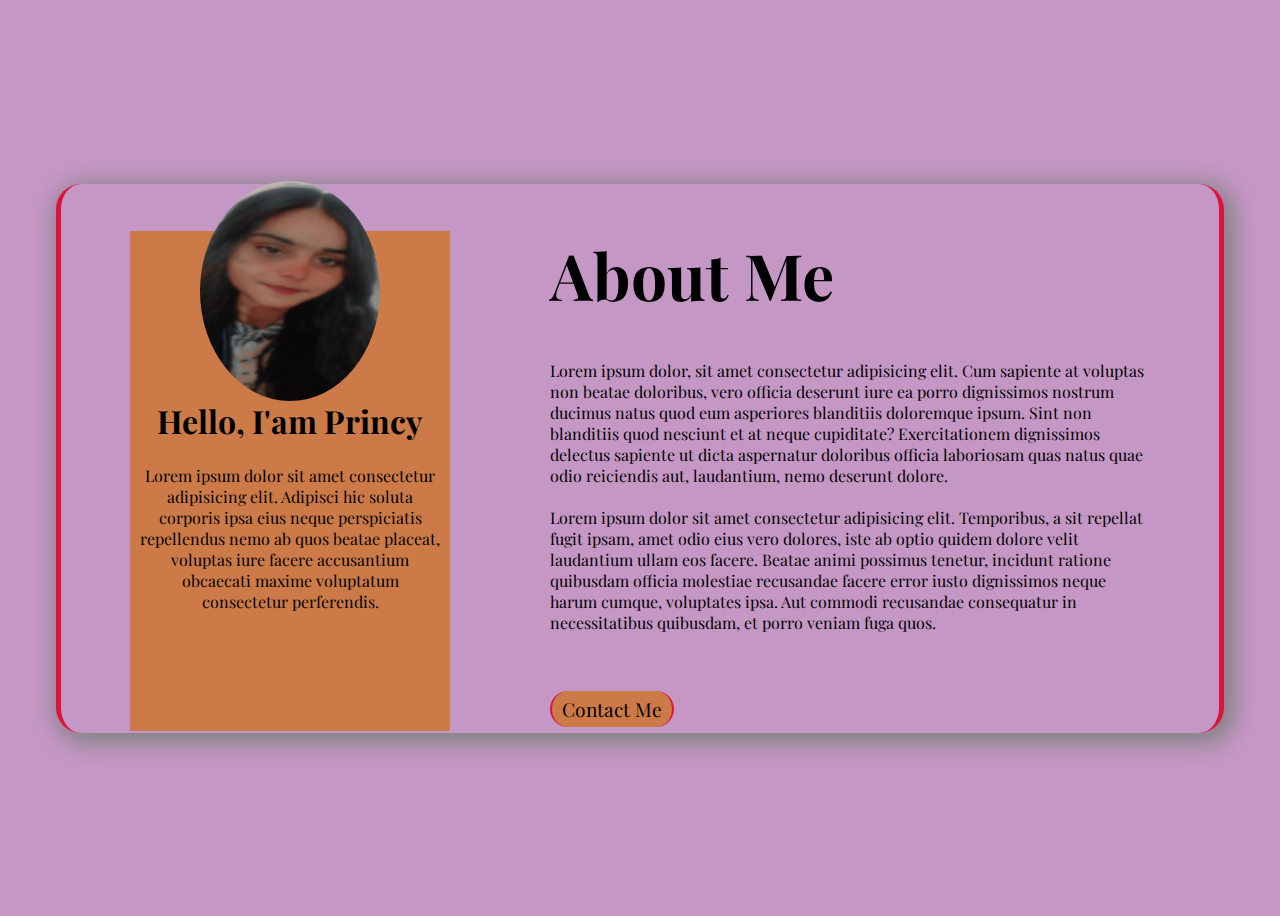
<file: Aboutus.html>
<!DOCTYPE html>
<html lang="en">
<head>
    <meta charset="UTF-8">
    <meta name="viewport" content="width=device-width, initial-scale=1.0">
    <link rel="stylesheet" href="style.css">
    <link rel="stylesheet" href="https://cdnjs.cloudflare.com/ajax/libs/font-awesome/6.4.2/css/all.min.css" integrity="sha512-z3gLpd7yknf1YoNbCzqRKc4qyor8gaKU1qmn+CShxbuBusANI9QpRohGBreCFkKxLhei6S9CQXFEbbKuqLg0DA==" crossorigin="anonymous" referrerpolicy="no-referrer" />
    <link href="https://fonts.googleapis.com/css?family=Playfair+Display:regular,500,600,700,800,900,italic,500italic,600italic,700italic,800italic,900italic" rel="stylesheet" />
    <link href="https://fonts.googleapis.com/css?family=Inter:100,200,300,regular,500,600,700,800,900" rel="stylesheet" />

    <title>About us</title>
</head>
<body>

    <div class="main-box">
        <div class="img-box myimg">
            <img src="Snapchat-449449791.jpg" alt="">
            <br>
            <center>
                <p style="padding-top: 110px;">
                      <h1>Hello, I'am Princy</h1>
                   <p style="text-align: center; padding: 2px 10px;">
                    Lorem ipsum dolor sit amet consectetur adipisicing elit.
                     Adipisci hic soluta corporis ipsa eius neque perspiciatis
                      repellendus nemo ab quos beatae placeat, voluptas iure
                       facere accusantium obcaecati maxime voluptatum consectetur 
                       perferendis. 
                    </p>
                </p>
                <br>
                <br>
                <i class="fa-brands fa-linkedin"></i>
                <i class="fa-brands fa-square-instagram"></i>
                <i class="fa-brands fa-twitter"></i>
                <i class="fa-brands fa-facebook"></i>
            </center>

            


        </div>
        <div class="txt-box">
            <h1 style="font-size: 4rem;">About Me</h1>
            <p>
                Lorem ipsum dolor, sit amet consectetur adipisicing elit. Cum sapiente at
                voluptas non beatae doloribus, vero officia deserunt iure ea porro dignissimos 
                nostrum ducimus natus quod eum asperiores blanditiis doloremque ipsum. Sint 
                non blanditiis quod nesciunt et at neque cupiditate? Exercitationem dignissimos
                delectus sapiente ut dicta aspernatur doloribus officia laboriosam quas natus
                quae odio reiciendis aut, laudantium, nemo deserunt dolore.
                <br>
                <br>
                Lorem ipsum dolor sit amet consectetur adipisicing elit. Temporibus, a sit
                repellat fugit ipsam, amet odio eius vero dolores, iste ab optio quidem dolore
                velit laudantium ullam eos facere. Beatae animi possimus tenetur, incidunt
                ratione quibusdam officia molestiae recusandae facere error iusto dignissimos
                neque harum cumque, voluptates ipsa. Aut commodi recusandae consequatur in
                necessitatibus quibusdam, et porro veniam fuga quos.
            </p>
            <br>
            <br>
            <button id="btn">Contact Me</button>

        </div>
        
    </div>
    
</body>
</html>
</file>
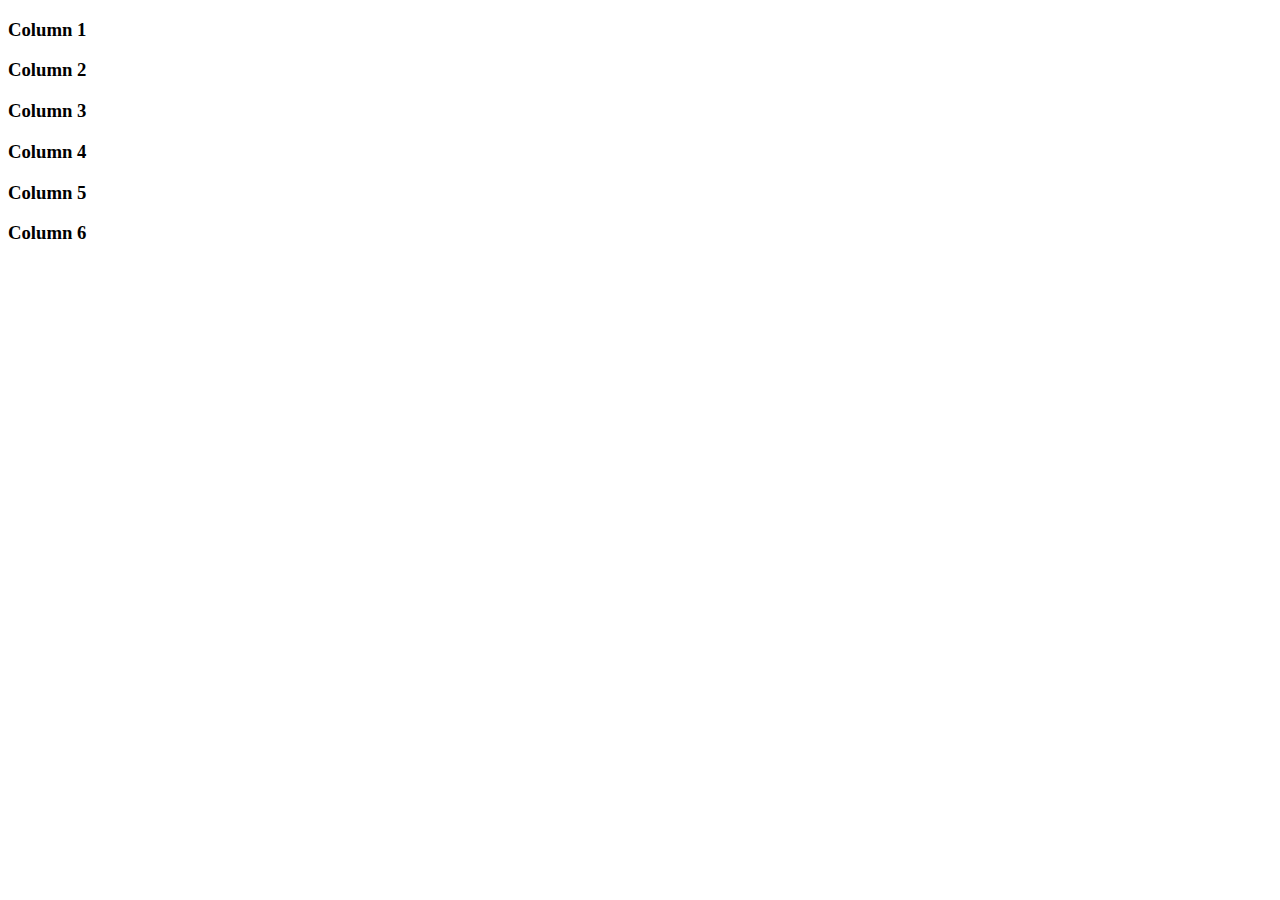
<file: bootstrapgrids.html>
<!DOCTYPE html>
<html lang="en">
<head>
    <meta charset="UTF-8">
    <meta name="viewport" content="width=device-width, initial-scale=1.0">
    <title>Document</title>

    <link href="https://cdn.jsdelivr.net/npm/bootstrap@5.3.2/dist/css/bootstrap.min.css" rel="stylesheet" integrity="sha384-T3c6CoIi6uLrA9TneNEoa7RxnatzjcDSCmG1MXxSR1GAsXEV/Dwwykc2MPK8M2HN" crossorigin="anonymous">
</head>
<body>

<div class="container">
    <div class="row text-white">
        <div class="col-6 col-sm-6 col-md-4 col-lg-3 bg-danger">
           <h3>Column 1</h3> 
        </div>

        <div class="col-6 col-sm-6 col-md-4 col-lg-3 bg-success">
            <h3>Column 2</h3> 
         </div>

         <div class="col-6 col-sm-6 col-md-4 col-lg-3 bg-secondary">
            <h3>Column 3</h3> 
         </div>

         <div class="col-6 col-sm-6 col-md-4 col-lg-3 bg-primary">
            <h3>Column 4</h3> 
         </div>

         <div class="col-6 col-sm-6 col-md-4 col-lg-3 bg-warning">
            <h3>Column 5</h3> 
         </div>

         <div class="col-6 col-sm-6 col-md-4 col-lg-3 bg-dark">
            <h3>Column 6</h3> 
         </div>

    </div>
</div>   
    
    <script src="https://cdn.jsdelivr.net/npm/bootstrap@5.3.2/dist/js/bootstrap.bundle.min.js" integrity="sha384-C6RzsynM9kWDrMNeT87bh95OGNyZPhcTNXj1NW7RuBCsyN/o0jlpcV8Qyq46cDfL" crossorigin="anonymous"></script>
</body>
</html>
</file>
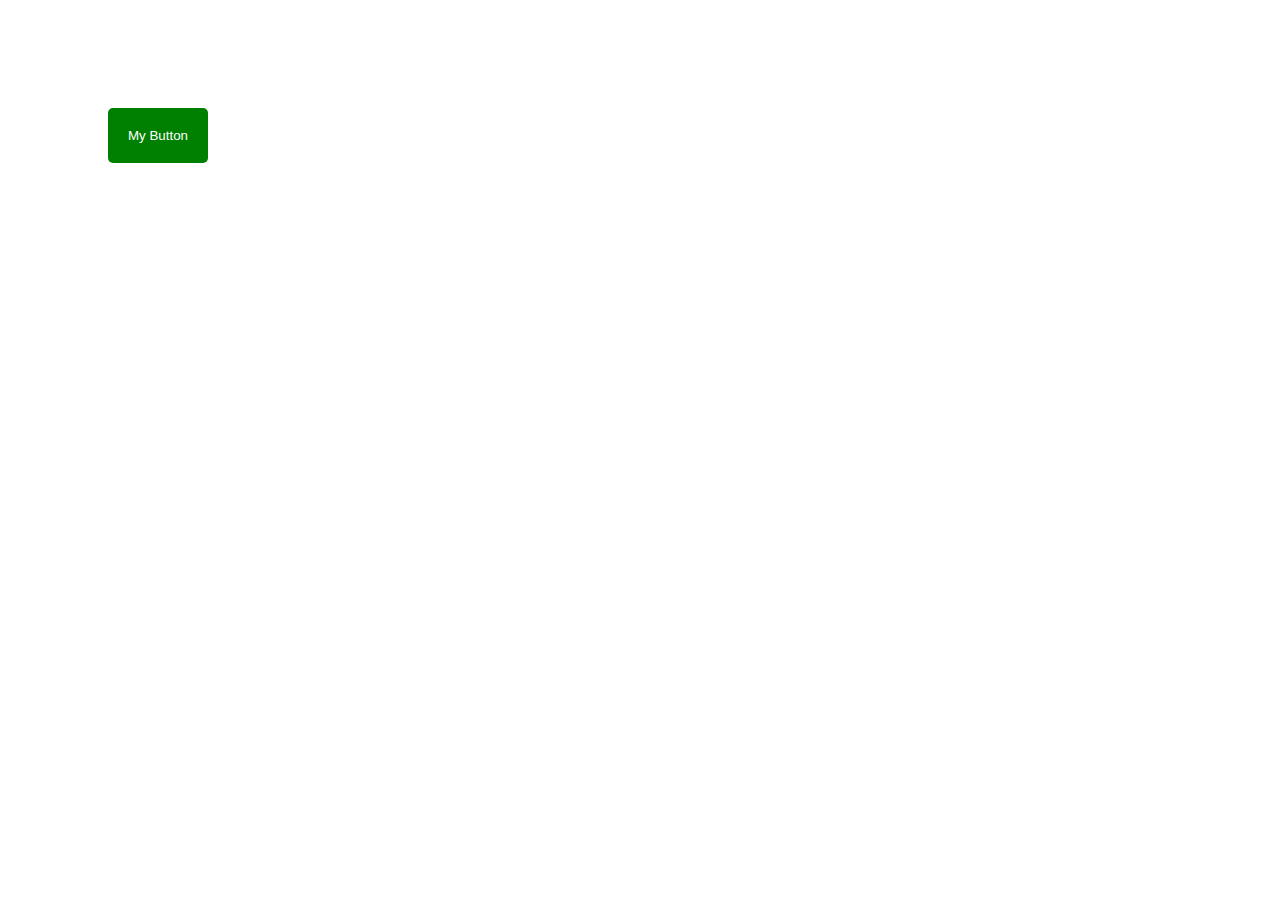
<file: cssanimation.html>
<!DOCTYPE html>
<html lang="en">
<head>
    <meta charset="UTF-8">
    <meta name="viewport" content="width=device-width, initial-scale=1.0">
    <title>Document</title>

    <style>
        button{
            background-color: green;
            color: white;
            border-radius: 5px;
            margin: 100px;
            border: none;
            padding: 20px;
            animation: button-animation 2s linear  infinite;
        }

        @keyframes button-animation{
            0% {
                    transform: scale(1);
        
            }
            50%{
                    transform: scale(1.2);
            }
            100%{
                transform: scale(1);
            }
        }
    </style>
</head>
<body>
    
    <button>My Button</button>
</body>
</html>
</file>
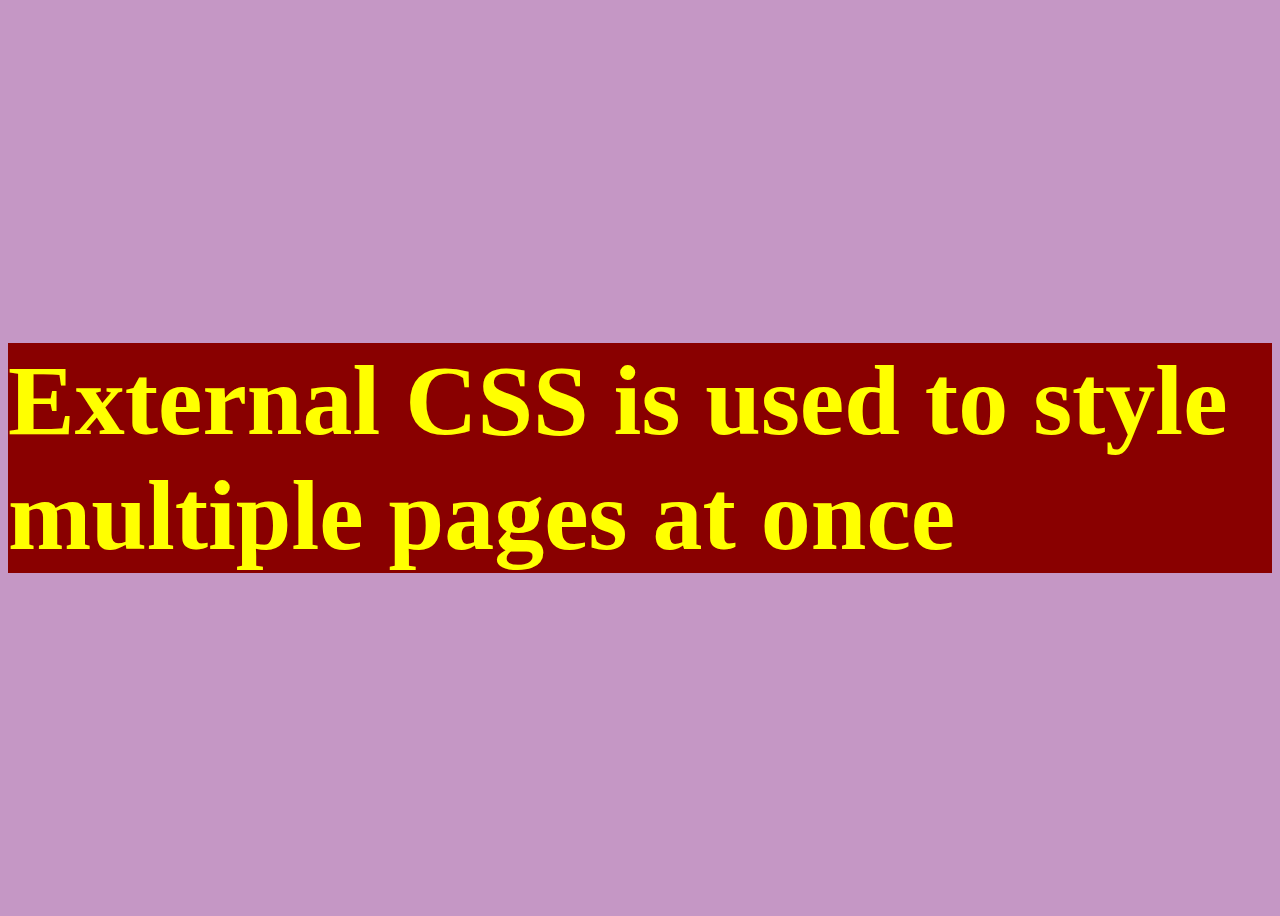
<file: externalcss.html>
<!DOCTYPE html>
<html lang="en">
<head>
    <meta charset="UTF-8">
    <meta name="viewport" content="width=device-width, initial-scale=1.0">
    <title>Document</title>

    <link rel="stylesheet" href="style.css">
</head>
<body>
    
    <h1 style="color: yellow;" class="page-title" >External CSS is used to style multiple pages at once</h1>
</body>
</html>
</file>
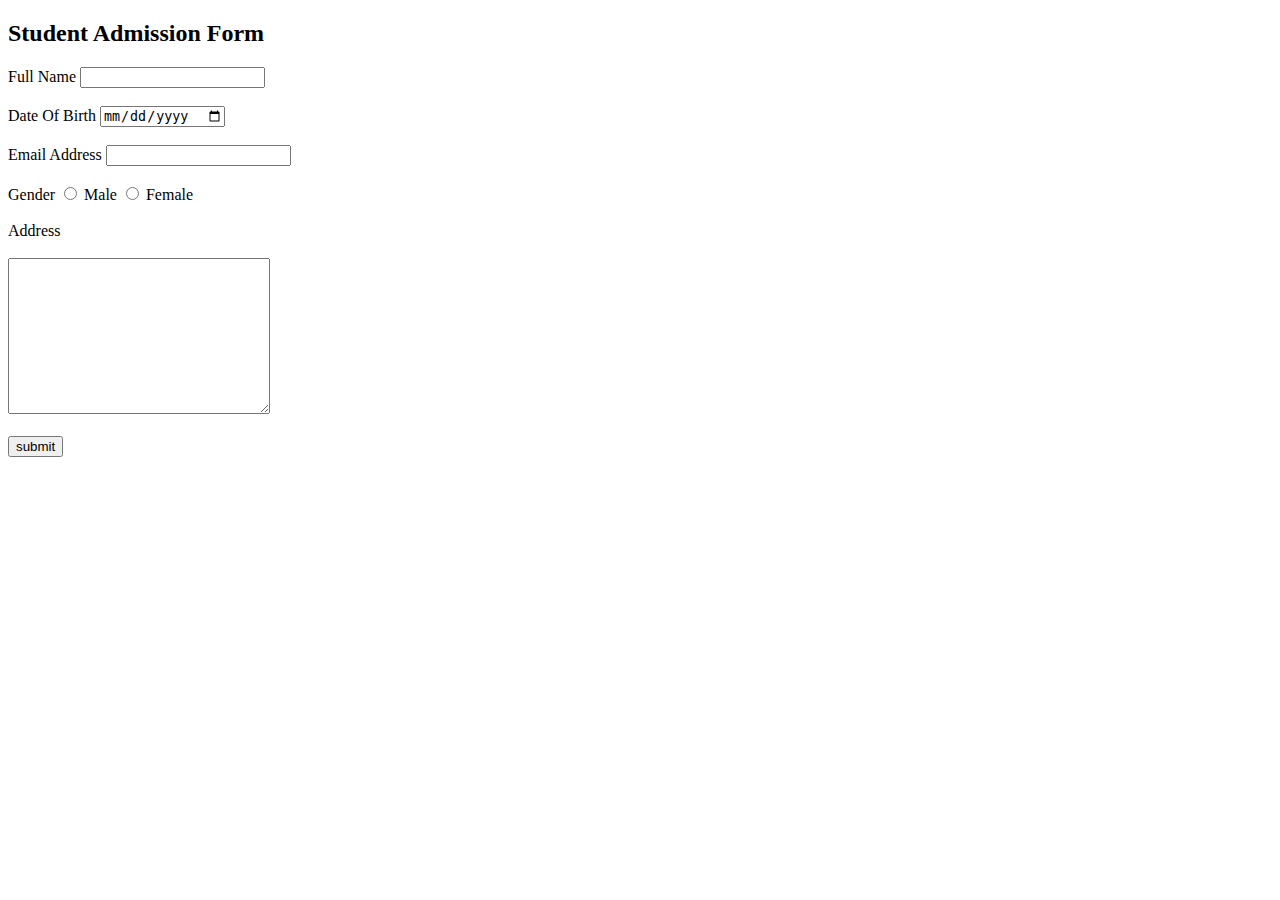
<file: form.html>
<!DOCTYPE html>
<html lang="en">
<head>
    <meta charset="UTF-8">
    <meta name="viewport" content="width=device-width, initial-scale=1.0">
    <title>Document</title>
</head>
<body>
    
    <h2>Student Admission Form</h2>
    <form >

        <label for="">Full Name</label>
        <input type="text "required minlength="3" maxlength="20">
        <br><br>
        <label >Date Of Birth</label>
        <input type="Date">
        <br><br>

        <label >Email Address</label>
        <input type="email">
        <br><br>
        <label >Gender</label>
        <input type="radio" name="gender" > Male
        <input type="radio" name="gender" > Female
        <br><br>

        <label for="">Address</label>
        <br><br>
        <textarea  cols="30" rows="10"></textarea>
        <br><br>
        <button>submit</button>

        
    </form>
</body>
</html>
</file>
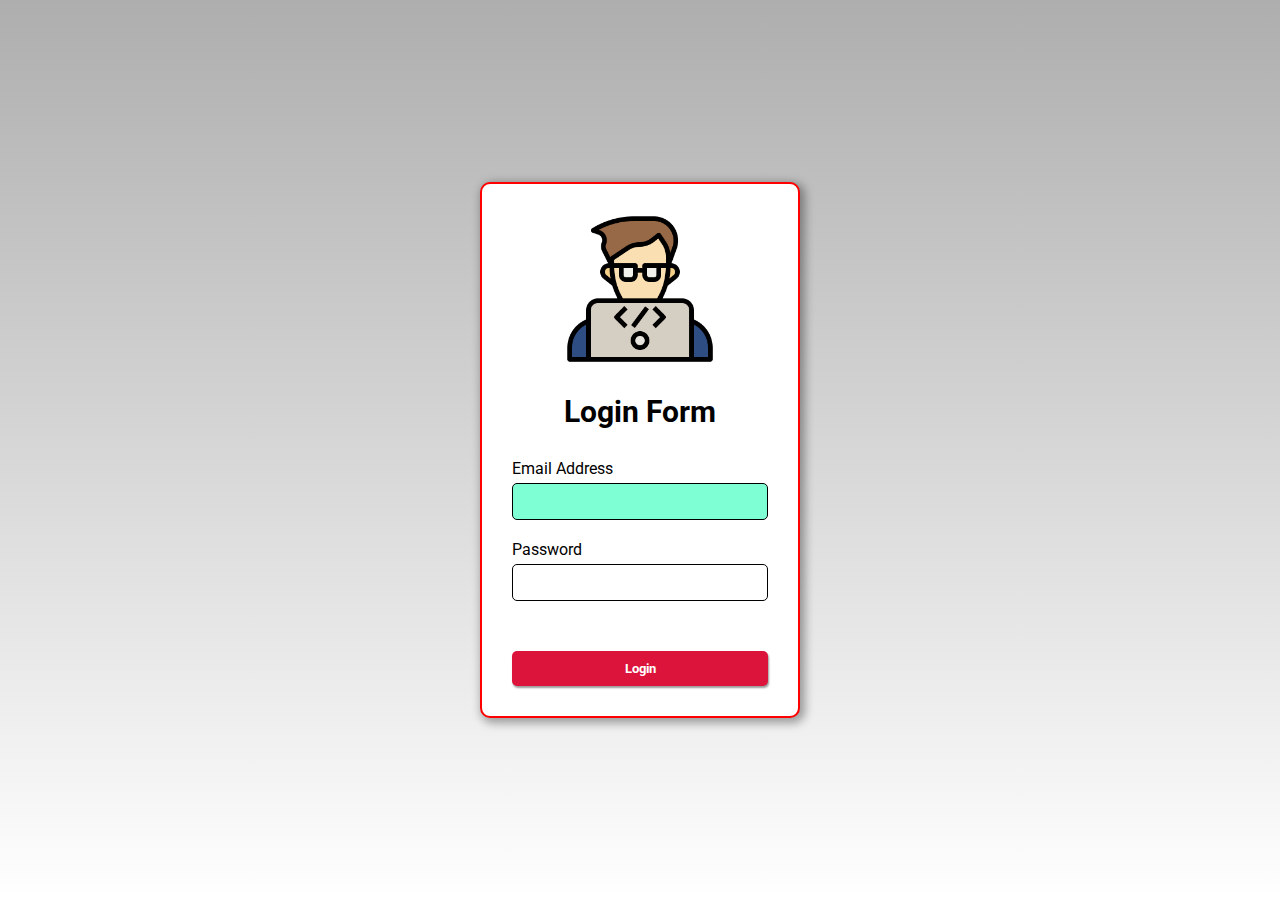
<file: login.html>
<!DOCTYPE html>
<html lang="en">
<head>
    <meta charset="UTF-8">
    <meta name="viewport" content="width=device-width, initial-scale=1.0">
    <title>document</title>
    
<link href="https://fonts.googleapis.com/css?family=Roboto:100,100italic,300,300italic,regular,italic,500,500italic,700,700italic,900,900italic" rel="stylesheet" />
    <style>

        *{
            font-family: Roboto;
        }
        .mycard{
            /* border:2px solid red */
         border: 2px solid red;
         width: 20%;
         padding: 30px;
         border-radius: 10px;
         /* X-offset y-offset blur size color */
         box-shadow:  3px 3px 10px 2px rgba(0, 0, 0, 0.353);
         background-color: white;

        }
        body{
            display: flex;
            justify-content:  center;
            align-items: center;
            min-height: 100vh;

            /* background-color: #ffbac8; */
            /* background-image: linear-gradient(0deg, rgba(255, 165, 165), blue,yellow,green,orange); */
            /* background-image: url('https://wallpapers.com/images/hd/plant-background-mh4y9mexexlv960o.jpg'); */
            background-image: linear-gradient(0deg, #ffffff4e, #00000051),
                              url('https://wallpapers.com/images/hd/plant-background-mh4y9mexexlv960o.jpg');
            background-size: cover;
            background-position: center;

            margin: 0;
            
        }


        .myinput{
            display: block;
            width: 100%;
            padding:10px ;
            box-sizing:border-box ;
            border-radius: 5px;
            border: 1px solid black;
            outline: none;
            margin-bottom: 20px;
            margin-top: 5px;
        }
        .myinput:active{
            outline: 2px solid black;
        }

        .myinput:focus{
            background-color: aquamarine;
        }

        .mybtn{
            width: 100%;
            padding: 10px;
            border-radius: 5px;
            margin-top: 30px;
            background-color: crimson;
            color: white;
            font-weight: bold;
            border: none;
            box-shadow: 1px 2px 2px 0px rgba(0, 0, 0, 0.4);

            transition-duration: 0.3s;
        }

        .mybtn:hover{
            box-shadow: 2px 2px 3px -1px rgba(0, 0, 0, 0.4);
            transform: scale(0.9);
        }
        .title{
            text-align: center;
            font-size: 30px;
            font-family:Roboto;
        }

        .logo{
            width: 150px;
            margin: auto;
            display: block;
        }
    </style>
</head>
<body>
    

<div class="mycard">
    <img class="logo" src="coding.png" alt="">
 <h3 class="title">Login Form</h3>

    <form>
    <label >Email Address</label>
    <input type="text" class="myinput" autofocus >
    

    <label >Password</label>
    <input type="Password" class="myinput">

    <button class="mybtn">Login</button>
    </form>
</div>


</body>
</html>
</file>
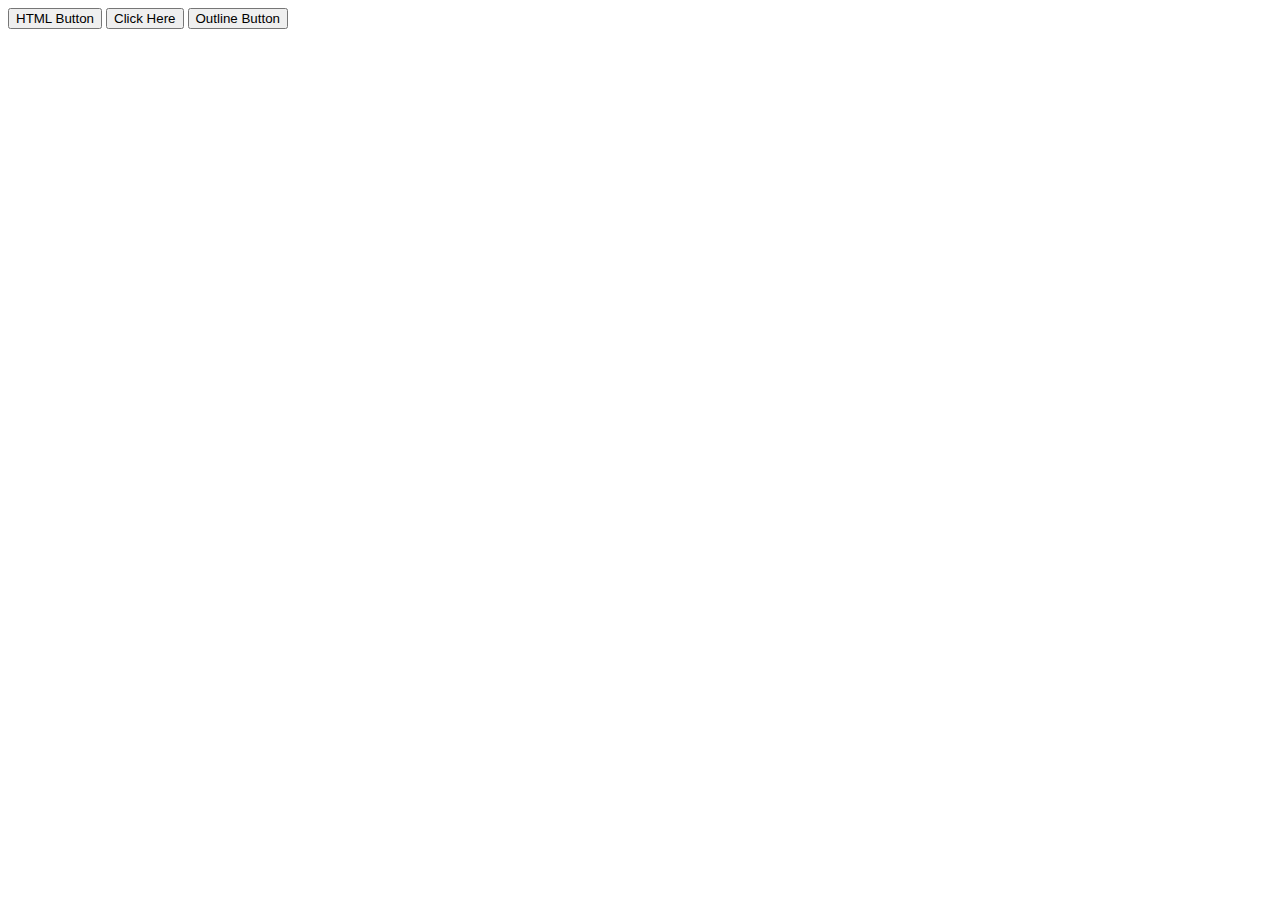
<file: usingbootstrap.html>
<!DOCTYPE html>
<html lang="en">
<head>
    <meta charset="UTF-8">
    <meta name="viewport" content="width=device-width, initial-scale=1.0">
    <title>Document</title>

    <link href="https://cdn.jsdelivr.net/npm/bootstrap@5.3.2/dist/css/bootstrap.min.css" rel="stylesheet" integrity="sha384-T3c6CoIi6uLrA9TneNEoa7RxnatzjcDSCmG1MXxSR1GAsXEV/Dwwykc2MPK8M2HN" crossorigin="anonymous">
</head>
<body>

    <button>HTML Button</button>
    <button class="btn btn-primary">Click Here</button>
    <button class="btn btn-outline-danger">Outline Button</button>
    
    <script src="https://cdn.jsdelivr.net/npm/bootstrap@5.3.2/dist/js/bootstrap.bundle.min.js" integrity="sha384-C6RzsynM9kWDrMNeT87bh95OGNyZPhcTNXj1NW7RuBCsyN/o0jlpcV8Qyq46cDfL" crossorigin="anonymous"></script>
</body>
</html>
</file>
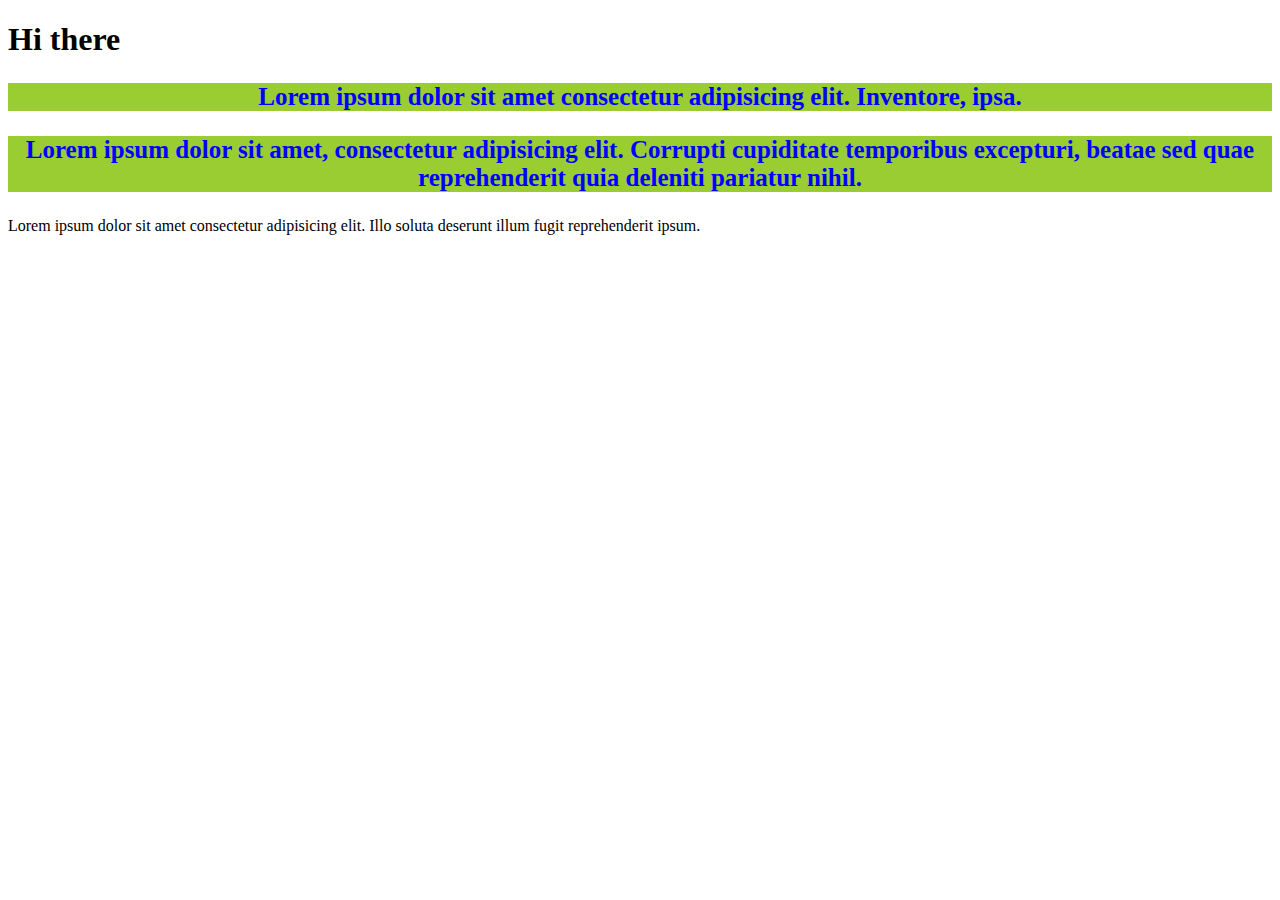
<file: usingcss.html>
<!DOCTYPE html>
<html lang="en">
<head>
    <meta charset="UTF-8">
    <meta name="viewport" content="width=device-width, initial-scale=1.0">
    <title>Document</title>
    <link rel="stylesheet" href="external.css">
    <style> 
        /* p{
            color: red;
            background-color:black ;
            padding:5px ;
            font-size:30px ;
        }
        .text{
            color: white;
            background-color: brown;
        } */
    </style>
</head>
<body>
    <h1>Hi there</h1>
    <p class="text">Lorem ipsum dolor sit amet consectetur adipisicing elit. Inventore, ipsa.</p>
    <p class="text">Lorem ipsum dolor sit amet, consectetur adipisicing elit. Corrupti cupiditate temporibus excepturi, beatae sed quae reprehenderit quia deleniti pariatur nihil.</p>
    <p>Lorem ipsum dolor sit amet consectetur adipisicing elit. Illo soluta deserunt illum fugit reprehenderit ipsum.</p>
    <!-- <h1 style="color: red; background-color: blue;">Hi there</h1> -->
   <!-- <p style="font-size: 25px; font-family: cursive;">Lorem ipsum dolor sit amet consectetur adipisicing elit. Deserunt temporibus aperiam beatae, perferendis deleniti sequi et molestiae quod ratione eius.</p>  -->
</body>
</html>
</file>
<file: style.css>
.page-title{
    color: white;
    background-color: #890000;
    font-size: 100px;
}

body{
    font-family: 'Trebuchet MS', 'Lucida Sans Unicode', 'Lucida Grande', 'Lucida Sans', Arial, sans-serif;
    display: flex;
    justify-content: center;
    align-items: center;
    height: 100vh;
    background-color:rgb(197, 151, 197);
}
.main-box{
     width: 90%;
     margin: auto;
    display: flex;
    justify-content: center;
    align-items: center;
    flex-wrap: wrap-reverse;
    column-gap: 100px;
    border-left: 5px solid crimson;
    border-right: 5px solid crimson;
    border-radius: 25px;
    box-shadow: 5px 5px 25px 5px grey;
    padding: 2px 10px;
}
.img-box{
    width:320px ;
    height: 500px;
    background-color:rgb(204, 122, 72);
    position: relative;
    margin-top: 45px;
       
    
}
.img-box img{
    width: 180px;
    height: 220px;
    border-radius: 50%;
    position: absolute;
    left: 70px;
    top: -50px;

}
.myimg{
    object-fit:cover ;
    object-position: center;
}
i{
    font-size: 30px;
    padding: 4px;
} 
i:hover{
    transition: 350ms ease-in-out;
    transform: rotate(347deg);
    box-shadow: 0 0 8px green;
    font-size:41px ;
    color:crimson;
    cursor: pointer;
    /* padding: 6px; */
}
   


.txt-box{
    width: 600px;
}
#btn{
    border: none;
    background-color: rgb(204, 122, 72);
    font-size: 1.2rem;
    padding: 5px 10px;
    border-left: 2px solid crimson;
    border-right: 2px solid crimson;
    border-radius: 20px;
    

}
#btn:hover{
    cursor: pointer;
    border-left: 2px solid aqua;
    border-right: 2px solid aqua;
    transition: 200ms ease-in-out;
    box-shadow: 5px 5px 5px grey;
    transform: scale(1.1);
    
}
*{
    font-family: Playfair Display;
}
.body{
    font-family: Inter;
}
</file>
<file: external.css>
.text{
    font-size: 25px;
    /* font-family: 'Gill Sans', 'Gill Sans MT', Calibri, 'Trebuchet MS', sans-serif; */
    font-weight: bold;
    color: blue;
    background-color: yellowgreen;
    text-align: center;

}
</file>
